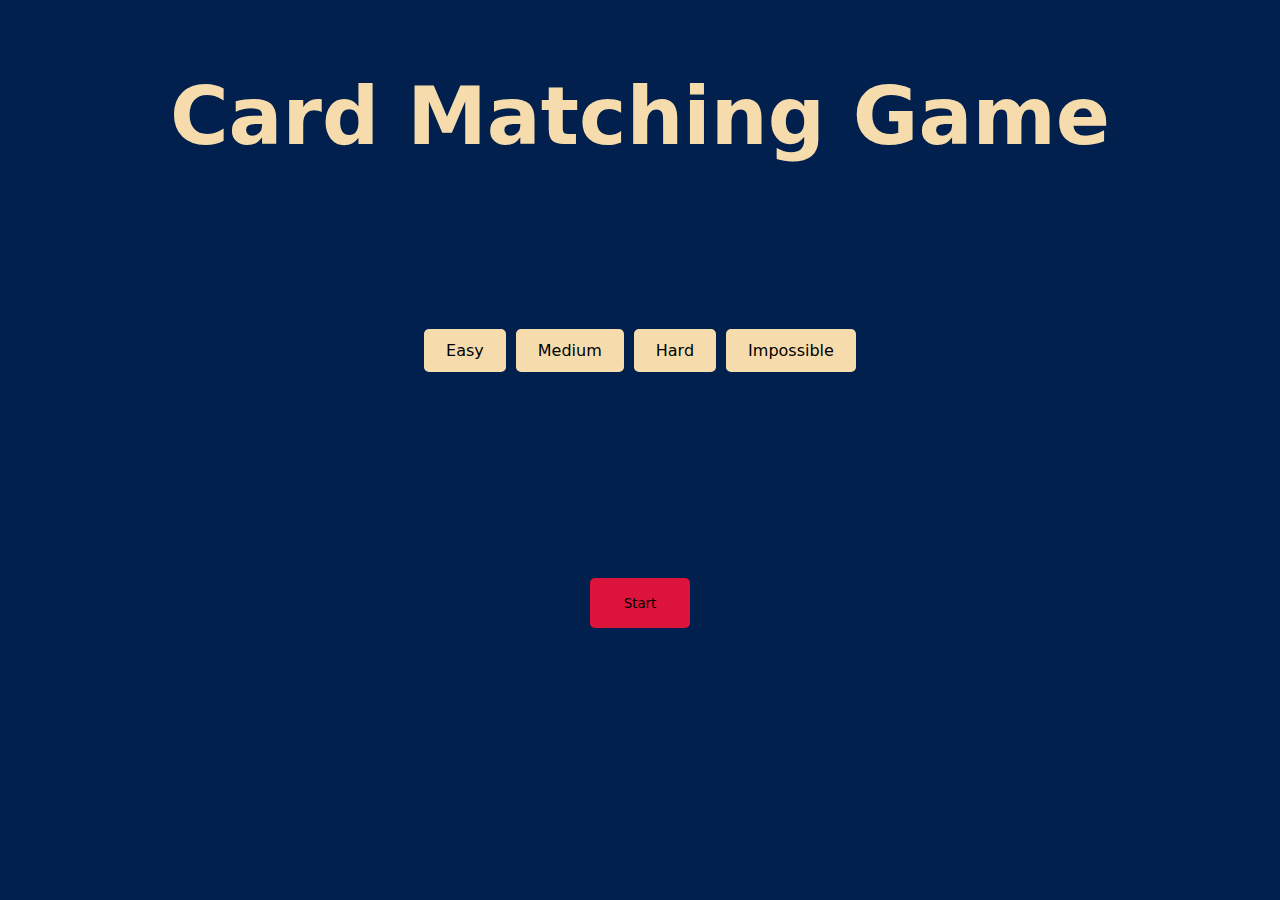
<file: index.html>
<!DOCTYPE html>
<html lang="en">
  <head>
    <meta charset="UTF-8" />
    <meta name="viewport" content="width=device-width, initial-scale=1.0" />
    <title>Welcome!</title>
    <link rel="stylesheet" href="./styles/styles.css" />
    <link rel="preconnect" href="https://fonts.googleapis.com" />
    <link rel="preconnect" href="https://fonts.gstatic.com" crossorigin />
    <link
      href="https://fonts.googleapis.com/css2?family=Roboto+Mono:ital,wght@0,100..700;1,100..700&display=swap"
      rel="stylesheet"
    />
  </head>
  <body>
    <div class="container">
      <h1 class="row">Card Matching Game</h1>

      <div class="radio-button-container row">
        <input type="radio" name="difficulty" id="easy" value="1" />
        <label for="easy">Easy</label>

        <input type="radio" name="difficulty" id="medium" value="2" />
        <label for="medium">Medium</label>

        <input type="radio" name="difficulty" id="hard" value="3" />
        <label for="hard">Hard</label>

        <input type="radio" name="difficulty" id="impossible" value="4" />
        <label for="impossible">Impossible</label>
      </div>

      <br />

      <div class="start-btn row">
        <button id="start-btn" onclick="start_game()">Start</button>
      </div>
    </div>

    <script src="./scripts/main-script.js"></script>
  </body>
</html>
</file>
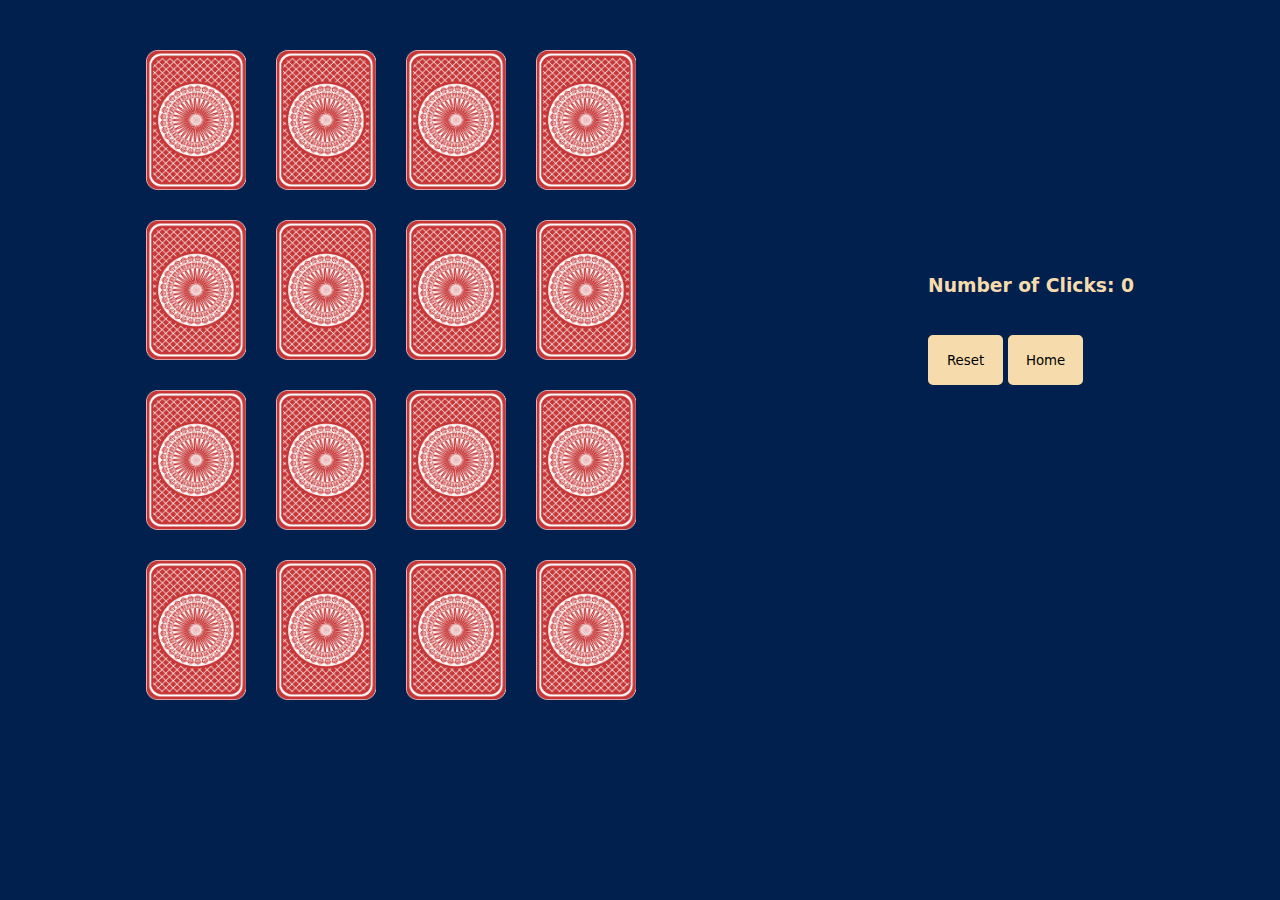
<file: card-matching.html>
<!DOCTYPE html>
<html lang="en">
  <head>
    <meta charset="UTF-8" />
    <meta name="viewport" content="width=device-width, initial-scale=1.0" />
    <title>Card Matching</title>
    <link rel="stylesheet" href="./styles/card-matching-styles.css" />
  </head>
  <body>
    <audio src="assets/audio/flip_card.mp3" id="flip_card_sound"></audio>
    <audio src="assets/audio/right_answer.mp3" id="right_answer"></audio>
    <audio src="assets/audio/win.mp3" id="win"></audio>
    <audio src="assets/audio/wrong_answer.mp3" id="wrong_answer"></audio>

    <div class="screen">
      <div class="game">
        <div class="card">
          <div class="front"></div>
          <div class="back"><img src="assets/cards/card-back.png" /></div>
        </div>
        <div class="card">
          <div class="front"></div>
          <div class="back"><img src="assets/cards/card-back.png" /></div>
        </div>
        <div class="card">
          <div class="front"></div>
          <div class="back"><img src="assets/cards/card-back.png" /></div>
        </div>
        <div class="card">
          <div class="front"></div>
          <div class="back"><img src="assets/cards/card-back.png" /></div>
        </div>
        <div class="card">
          <div class="front"></div>
          <div class="back"><img src="assets/cards/card-back.png" /></div>
        </div>
        <div class="card">
          <div class="front"></div>
          <div class="back"><img src="assets/cards/card-back.png" /></div>
        </div>
        <div class="card">
          <div class="front"></div>
          <div class="back"><img src="assets/cards/card-back.png" /></div>
        </div>
        <div class="card">
          <div class="front"></div>
          <div class="back"><img src="assets/cards/card-back.png" /></div>
        </div>
        <div class="card">
          <div class="front"></div>
          <div class="back"><img src="assets/cards/card-back.png" /></div>
        </div>
        <div class="card">
          <div class="front"></div>
          <div class="back"><img src="assets/cards/card-back.png" /></div>
        </div>
        <div class="card">
          <div class="front"></div>
          <div class="back"><img src="assets/cards/card-back.png" /></div>
        </div>
        <div class="card">
          <div class="front"></div>
          <div class="back"><img src="assets/cards/card-back.png" /></div>
        </div>
        <div class="card">
          <div class="front"></div>
          <div class="back"><img src="assets/cards/card-back.png" /></div>
        </div>
        <div class="card">
          <div class="front"></div>
          <div class="back"><img src="assets/cards/card-back.png" /></div>
        </div>
        <div class="card">
          <div class="front"></div>
          <div class="back"><img src="assets/cards/card-back.png" /></div>
        </div>
        <div class="card">
          <div class="front"></div>
          <div class="back"><img src="assets/cards/card-back.png" /></div>
        </div>
      </div>
      <div class="side-screen">
        <h3>Number of Clicks: <span id="num_of_clicks">0</span></h3>
        <br />
        <button class="btn" onclick="reset_game()">Reset</button>
        <button class="btn" onclick="home()">Home</button>
      </div>
    </div>

    <script src="./scripts/game-logic.js"></script>
  </body>
</html>
</file>
<file: styles/styles.css>
* {
    margin: 0;
    padding: 0;
    box-sizing: border-box;
    background-color: #01204E;
    font-family: system-ui, -apple-system, BlinkMacSystemFont, 'Segoe UI', Roboto, Oxygen, Ubuntu, Cantarell, 'Open Sans', 'Helvetica Neue', sans-serif
}

h1{
    color: #F6DCAC;
    font-size: 5em;
    ;
}


html, body {
    height: 80vh;
    display: flex;
    justify-content: center;
    align-items: center;
}

.container{
    height: 80vh;
    display: flex;
    flex-direction: column;
    justify-content: space-between;
    width: 100%;
    text-align: center;
}


.container {
    height: 100%;
    display: flex;
    flex-direction: column;
    justify-content: space-between;
    width: 100%;
    text-align: center;
}


.radio-button-container {
    display: flex;
    justify-content: center;
    align-items: center;
}

.start-btn{
    display: flex;
    justify-content: center;
}

#start-btn{
    background-color: crimson;
    border: 2px solid crimson;
    border-radius: 5px;
    cursor: pointer;

    height: 50px;
    width: 100px;
}

.row{
    flex: 1;
    display: flex;
    justify-content: center;
    align-items: center;
}



.radio-button-container input[type="radio"] {
    display: none;
}

.radio-button-container label {
    padding: 10px 20px;
    margin: 5px;
    background-color: #F6DCAC;
    border: 2px solid #F6DCAC;
    border-radius: 5px;
    cursor: pointer;
    transition: background-color 0.3s, border-color 0.3s;
}

.radio-button-container input[type="radio"]:checked + label {
    background-color: #FEAE6F;
    color: white;
    border-color: #FEAE6F;
}

.radio-button-container label:hover {
    background-color: #e0e0e0;
}
</file>
<file: styles/card-matching-styles.css>
/* styles.css */
* {
    margin: 0;
    padding: 0;
    box-sizing: border-box;
    /* background-color: #01204E; */
    font-family: system-ui, -apple-system, BlinkMacSystemFont, 'Segoe UI', Roboto, Oxygen, Ubuntu, Cantarell, 'Open Sans', 'Helvetica Neue', sans-serif
}

html{
    background-color: #01204E;
}

.screen{
    display: flex;
}

.side-screen{
    margin: auto;
}

.btn{
    padding: 0;
    margin: auto;

}
.game.toggle-click{
    pointer-events: none;
}

img {
    height: 140px;
    width: 100px;
}

body {
    background-color: #FFA62F;
}

.hidden {
    display: none;
}

h1, h3 {
    padding-top: 10px;
    text-align: center;
    color: #F6DCAC;
}

.btn {
    margin-top: 20px;
    background-color: #F6DCAC;
    border: 2px solid #F6DCAC;
    border-radius: 5px;
    cursor: pointer;
    height: 50px;
    width: 75px;
}

.game {
    padding-top: 50px;
    display: grid;
    margin: auto;
    width: calc(4 * 100px + 3 * 30px); /* 4 cards * width + 3 gaps */
    height: calc(4 * 140px + 3 * 30px); /* 4 cards * height + 3 gaps */
    background-color: #01204E;
    grid-template-columns: repeat(4, 100px);
    grid-template-rows: repeat(4, 140px);
    gap: 30px;
}

.card {
    position: relative;
    perspective: 1000px;
    display: flex;
    justify-content: center;
    align-items: center;
    width: 100%;
    height: 100%;
    transform-style: preserve-3d;
    transition: transform 0.6s;
}

.card.is-flipped {
    transform: rotateY(0deg);
}

.front, .back {
    position: absolute;
    width: 100%;
    height: 100%;
    backface-visibility: hidden;
    display: flex;
    justify-content: center;
    align-items: center;
}

.front {
    transition: transform 0.6s;
    transform: rotateY(180deg);
}

.back {
    transition: transform 0.6s;
    transform: rotateY(0deg);
}

.card.is-flipped .front {
    transition: transform 0.6s;
    transform: rotateY(0deg);
}

.card.is-flipped .back {
    transition: transform 0.6s;
    transform: rotateY(-180deg);
}

.screen{
    background-color: #01204E;
}
</file>
